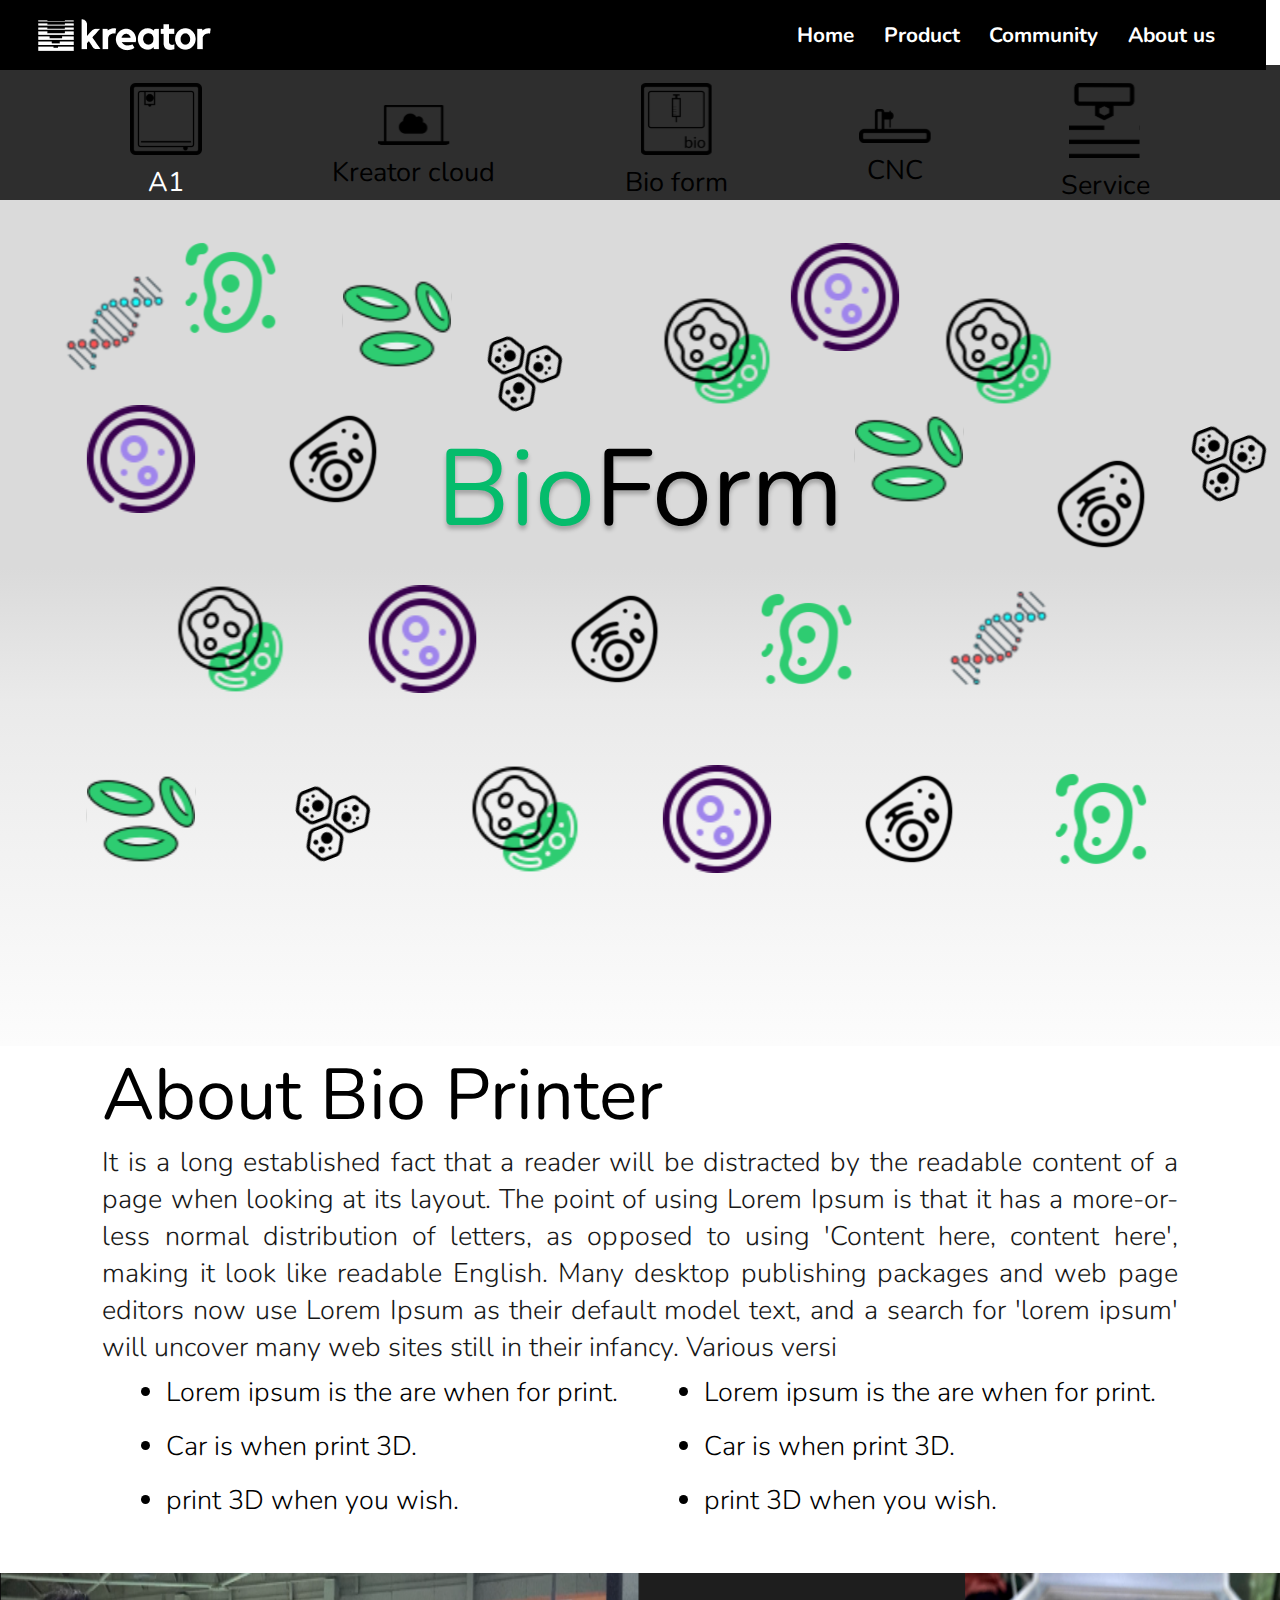
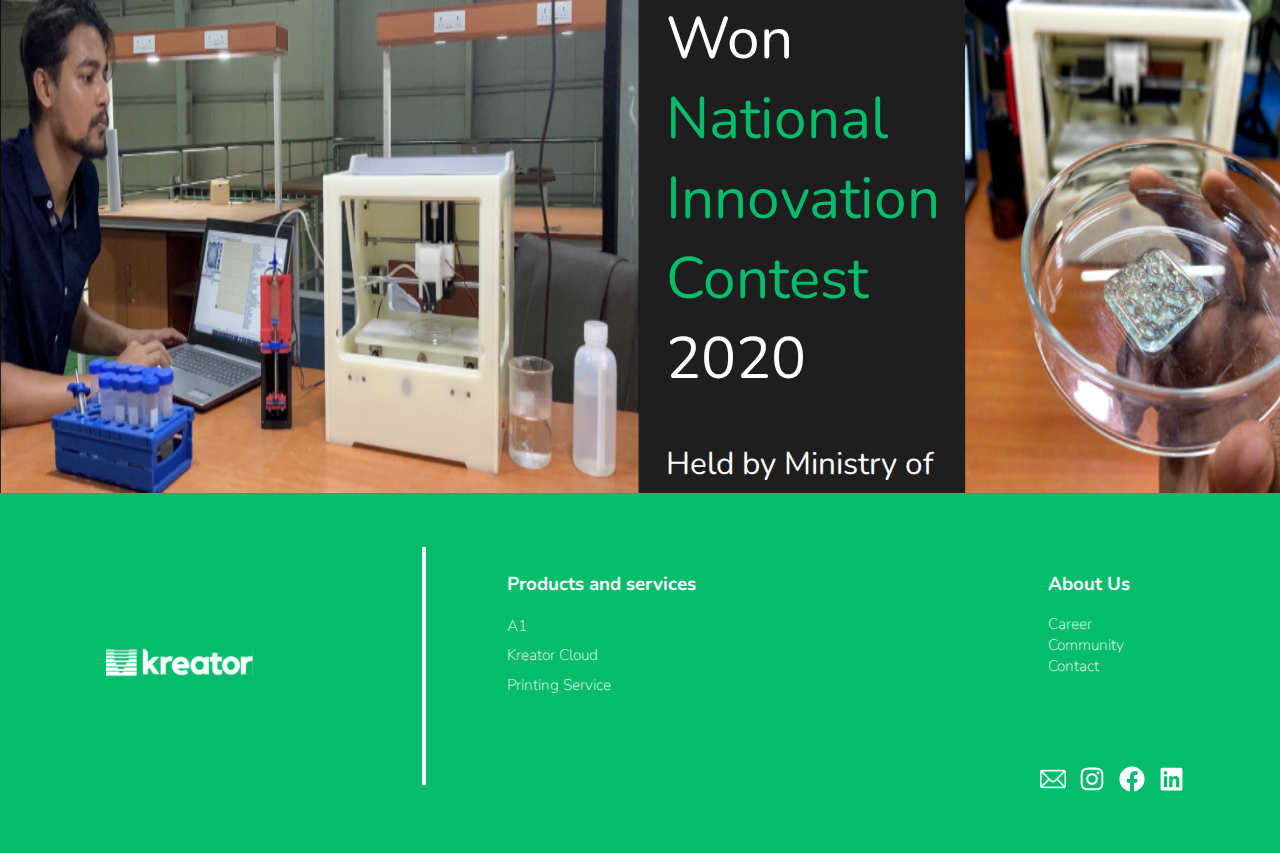
<file: bioform-page.html>
<html>
<head>
    <meta charset="UTF-8">
    <meta http-equiv="X-UA-Compatible" content="IE=edge">
    <meta name="viewport" content="width=device-width, initial-scale=1.0">
    
    <style>
        @import url("https://fonts.googleapis.com/css?family=Poppins");
    </style>
    <title>Bio Form</title>
    <script src="https://code.jquery.com/jquery-3.5.0.js"></script>
    <script>
        $(document).ready(function(){
            $('#nav_bar').load("nav-bar.html");
            $('#pro_nav').load("product-navbar.html");
            $('#footer_page').load("footer-page.html");
        });
    </script>
    <link rel="stylesheet" href="css\bioform-page.css">
</head>
<body>
        <div class="bioform-main">
            <section class="nav">
                <div id="nav_bar"></div>
            </section>
            <section>
                <div id="pro_nav"></div>
            </section>
            <div class="bioform-bg">
                <div>
                    <img src="assets/icons8-biology-64 7.svg" class=" img hover1"          style="left: 3%; top: 30%;">
                    <img src="assets/icons8-blood-cells-64 8.svg" class=" img hover3"      style="left: 25%; top: 30%;">
                    <img src="assets/icons8-body-cells-100 5.svg" class="img hover4"       style="left: 35%; top: 35%;">
                    <img src="assets/icons8-cell-64 7.svg" class="img hover2"              style="left: 50%; top: 33%;">
                    <img src="assets/icons8-cells-64 7.svg" class=" img hover3"            style="left: 60%; top: 27%;">
                    <img src="assets/icons8-eukaryotic-cells-100 3.svg" class="img hover1" style="left: 80%; top: 50%;">
                    <img src="assets/icons8-microorganisms-96 7.svg" class="img hover4"    style="left: 12%; top: 26%;">
                    <img src="assets/icons8-cell-64 7.svg" class="img hover3"              style="left: 72%; top: 33%;">
                    <img src="assets/icons8-cells-64 7.svg" class="img hover1"             style="left: 5%; top: 45%;">
                    <img src="assets/icons8-eukaryotic-cells-100 3.svg" class="img hover2" style="left: 20%; top: 45%;">
                    <img src="assets/icons8-blood-cells-64 8.svg" class=" img hover4"      style="left: 65%; top: 45%;">
                    <img src="assets/icons8-body-cells-100 5.svg" class="img hover3"       style="left: 90%; top: 45%;">
                    <img src="assets/icons8-cell-64 7.svg" class="img hover3"              style="left: 12%; top: 65%;">
                    <img src="assets/icons8-cells-64 7.svg" class=" img hover1"            style="left: 27%; top: 65%;">
                    <img src="assets/icons8-eukaryotic-cells-100 3.svg" class="img hover2" style="left: 42%; top: 65%;">
                    <img src="assets/icons8-microorganisms-96 7.svg" class="img hover4"    style="left: 57%; top: 65%;">
                    <img src="assets/icons8-biology-64 7.svg" class=" img hover3"          style="left: 72%; top: 65%;">
                    <img src="assets/icons8-blood-cells-64 8.svg" class=" img hover1"      style="left: 5%; top: 85%;">
                    <img src="assets/icons8-body-cells-100 5.svg" class="img hover4"       style="left: 20%; top: 85%;">
                    <img src="assets/icons8-cell-64 7.svg" class="img hover2"              style="left: 35%; top: 85%;">
                    <img src="assets/icons8-cells-64 7.svg" class=" img hover3"            style="left: 50%; top: 85%;">
                    <img src="assets/icons8-eukaryotic-cells-100 3.svg" class="img hover4" style="left: 65%; top: 85%;">
                    <img src="assets/icons8-microorganisms-96 7.svg" class="img hover1"    style="left: 80%; top: 85%;">
                </div>
                <div class="bioform_title">
                    <p>
                        <span class="green">Bio</span><span class="black">Form</span>
                    </p>
                </div>
            </div>
            <div class="bioform_middle_section">
                <div class="bioform_content">
                    <div class="about_bio_printer">
                        <p>About Bio Printer</p>
                    </div>
                    <div class="bioform_paragraph">
                        <p>It is a long established fact that a reader will be distracted by the readable content of a page when looking at its layout. The point of using Lorem Ipsum is that it has a more-or-less normal distribution of letters, as opposed to using 'Content here, content here', making it look like readable English. Many desktop publishing packages and web page editors now use Lorem Ipsum as their default model text, and a search for 'lorem ipsum' will uncover many web sites still in their infancy. Various versi</p>
                    </div>
                    <div class="bioform_bullet_points">
                        <div class="bioform_bullet_points_left">
                            <ul style="list-style-type:disc">
                                <li>Lorem ipsum is the are when for print.</li>
                                <li>Car is when print 3D.</li>
                                <li>print 3D when you wish.</li>
                            </ul>
                        </div>
    
                        <div class="bioform_bullet_points_right">
                            <ul style="list-style-type:disc">
                                <li>Lorem ipsum is the are when for print.</li>
                                <li>Car is when print 3D.</li>
                                <li>print 3D when you wish.</li>
                            </ul>
                        </div>
    
                    </div>
    
                </div>
            </div>
            <div class="bioform_banner">
                    <div class="bioform_banner_left_image">
                        <img src="assets/banner_left.png" alt="">
                    </div>
                    <div class="bioform_banner_text">
                        <p>
                            Won <span class="bioform_banner_text_special">National Innovation Contest</span> 2020 
                        </p>
                        <p class="bioform_banner_mini_text">
                            <br>
                            Held by Ministry of Education Goverment of India
                        </p>
                    </div>
                    <div class="bioform_banner_right_image">
                        <img src="assets/banner_right.png" alt="">
                    </div>
            </div>
            <section>
                <div id="footer_page"></div>
            </section>
            <!-- <div class="bioform_footer"></div> -->
        </div>
    </body>
</html>
</file>
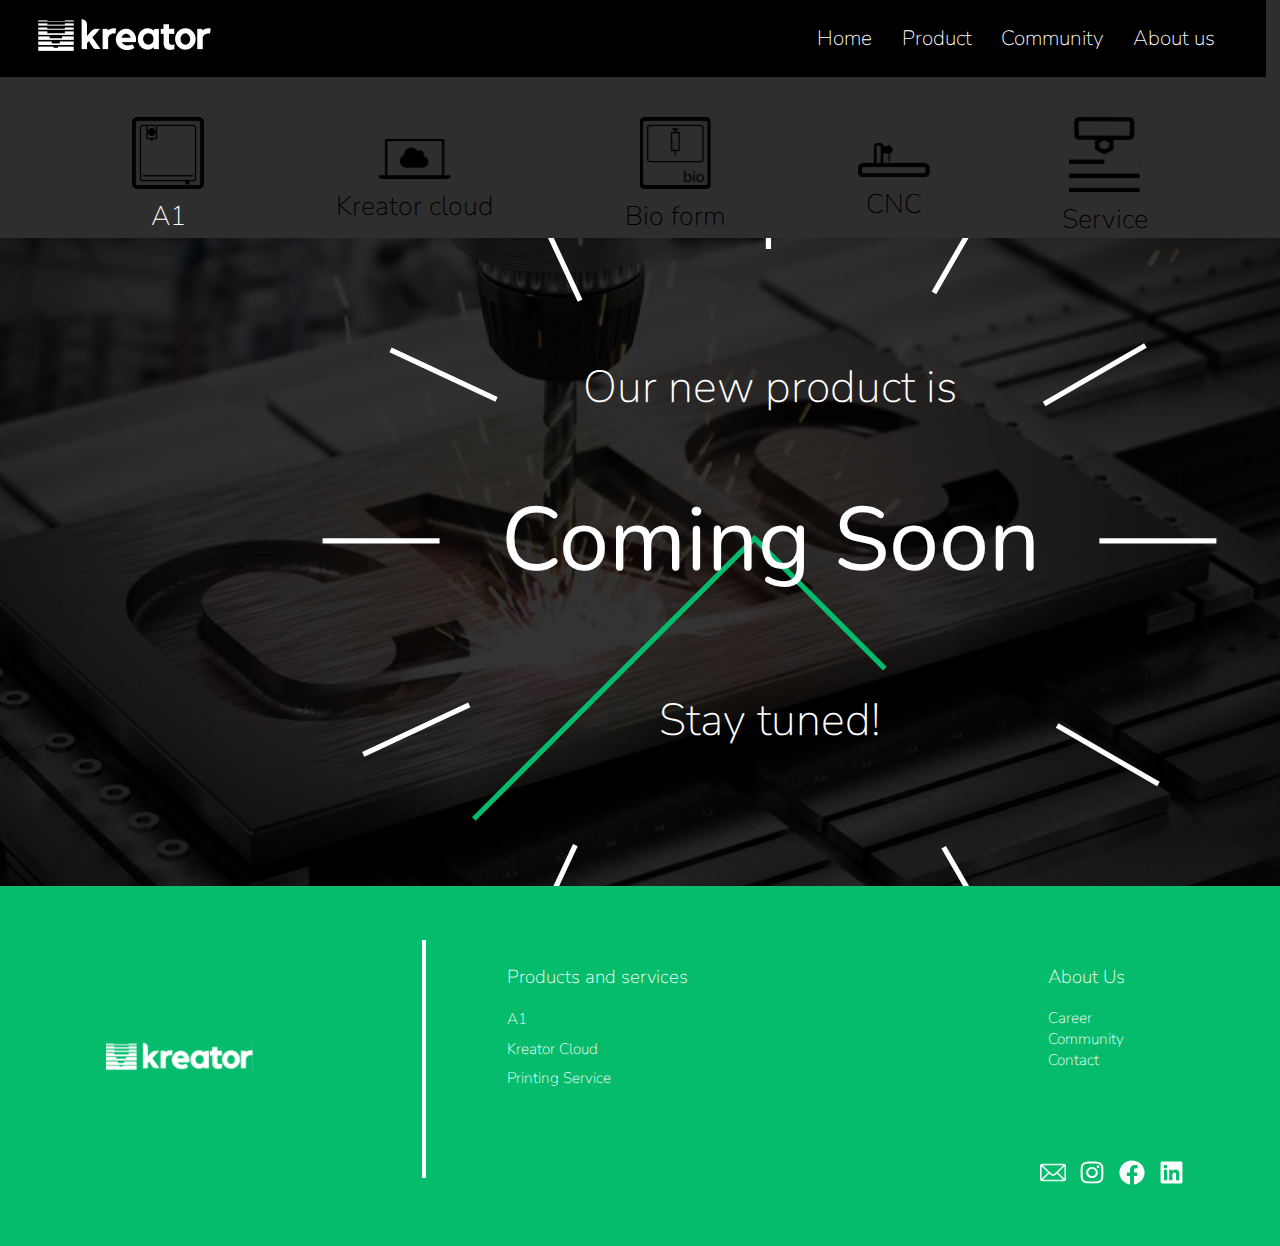
<file: cnc.html>
<!DOCTYPE html>
<html lang="en">
<head>
    <meta charset="UTF-8">
    <meta http-equiv="X-UA-Compatible" content="IE=edge">
    <meta name="viewport" content="width=device-width, initial-scale=1.0">
    <title>CNC</title>
    <script src="https://code.jquery.com/jquery-3.5.0.js"></script>
    <link rel="stylesheet" href="./css/cnc.css">
    <script>   
        $(document).ready(function () {
        
            $('#nav_bar').load("nav-bar.html");
            $('#product_navbar').load("product-navbar.html");
            $('#footer-page').load("./footer-page.html");
        
        });
        </script>
</head>
<body>
  
    <div class="CNC">
        <section>
            <div id="nav_bar" ></div>
        </section>
        <section class="pro_nav">
            <div id="product_navbar"></div>
        </section>
        <div class="CNC_background">
            <div class="CNC_coming_soon">
                <div class="CNC_clock">
                    <div class="CNC_coming_soon_text">
                        <p>Our new product is<p><br><p class="coming_soon">Coming Soon</p><br><p>Stay tuned!</p>
                    </div>
                </div>
            </div>
        </div>
        <section>
            <div id="footer-page"></div>
        </section>
    </div>
</body>
</html>
</file>
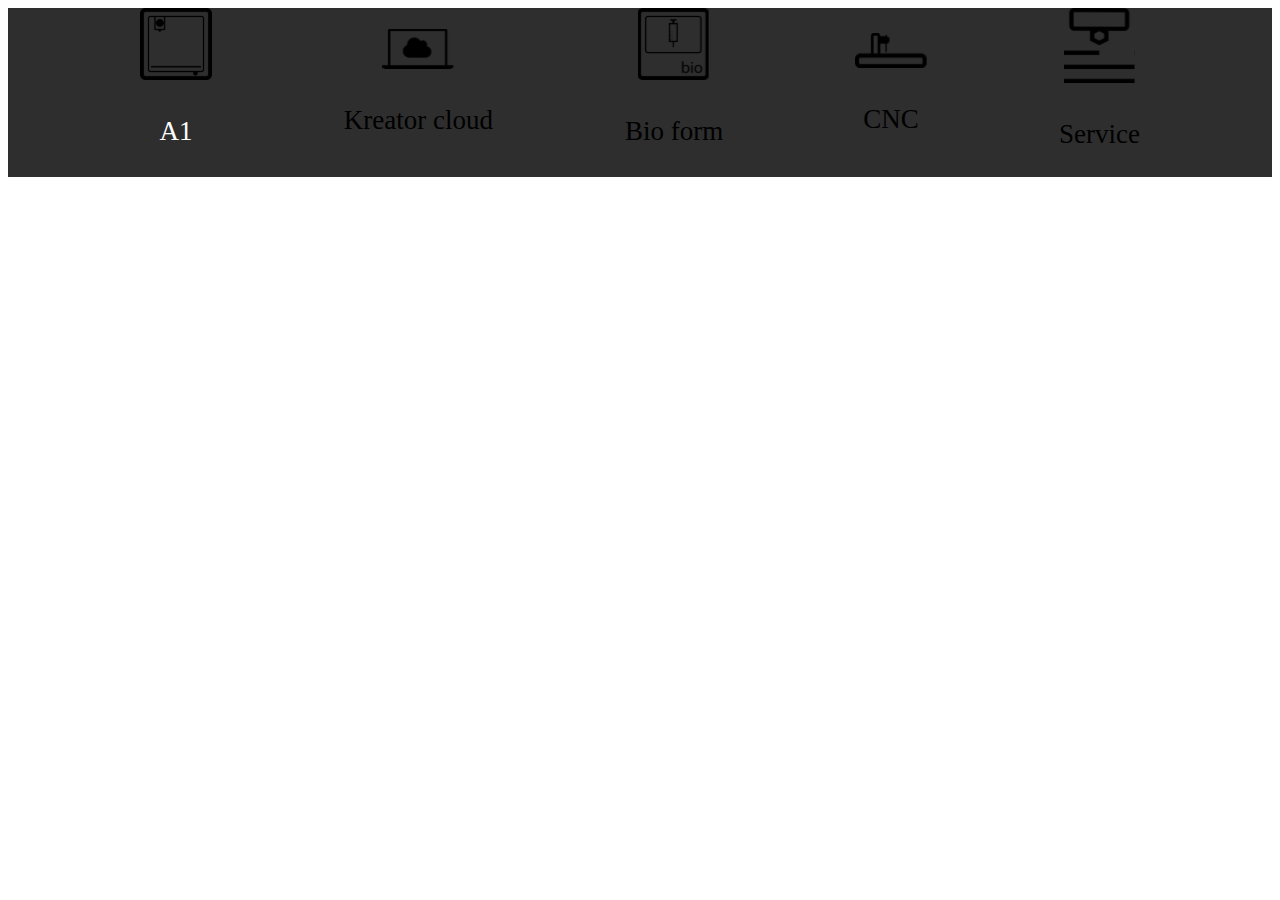
<file: product-navbar.html>
<!DOCTYPE html>
<html lang="en">
<head>
    <meta charset="UTF-8">
    <meta http-equiv="X-UA-Compatible" content="IE=edge">
    <meta name="viewport" content="width=device-width, initial-scale=1.0">
    <link rel="stylesheet" href="./css/product-navbar.css">
    <title>product nav</title>
</head>
<body>
    <div class="product_nav" id="product_nav">
        <div class="product_nav_elements">

              <a href="a1.html"><div>

                   <img src="./assets/A1-logo.svg" alt="" class="image-logo">
                   <p class="current_Product">A1</p>
              </div></a>
            <a href="cloud-main.html" class="iconcloud"><div>
                <div><img src="./assets/kreatorcloud-logo.svg" alt="" class="image-logo"></div>
                <p>Kreator cloud</p>
            </div>
            </a>
            <a href="bioform-page.html"><div>
                <img src="./assets/bioform-logo.svg" alt="" class="image-logo">
                <p>Bio form</p>
            </div> </a>
           <a href="cnc.html" class="iconcnc"> <div>
                <img src="./assets/CNC-logo.svg" alt="" class="image-logo">
                <p>CNC</p>
            </div> </a>
           <a href="service.html"> <div>
                <img src="./assets/print-service-logo.svg" alt="" class="image-logo">
                <p>Service</p>
            </div>
            </a>
        </div>
    </div>
</body>
</html>
</file>
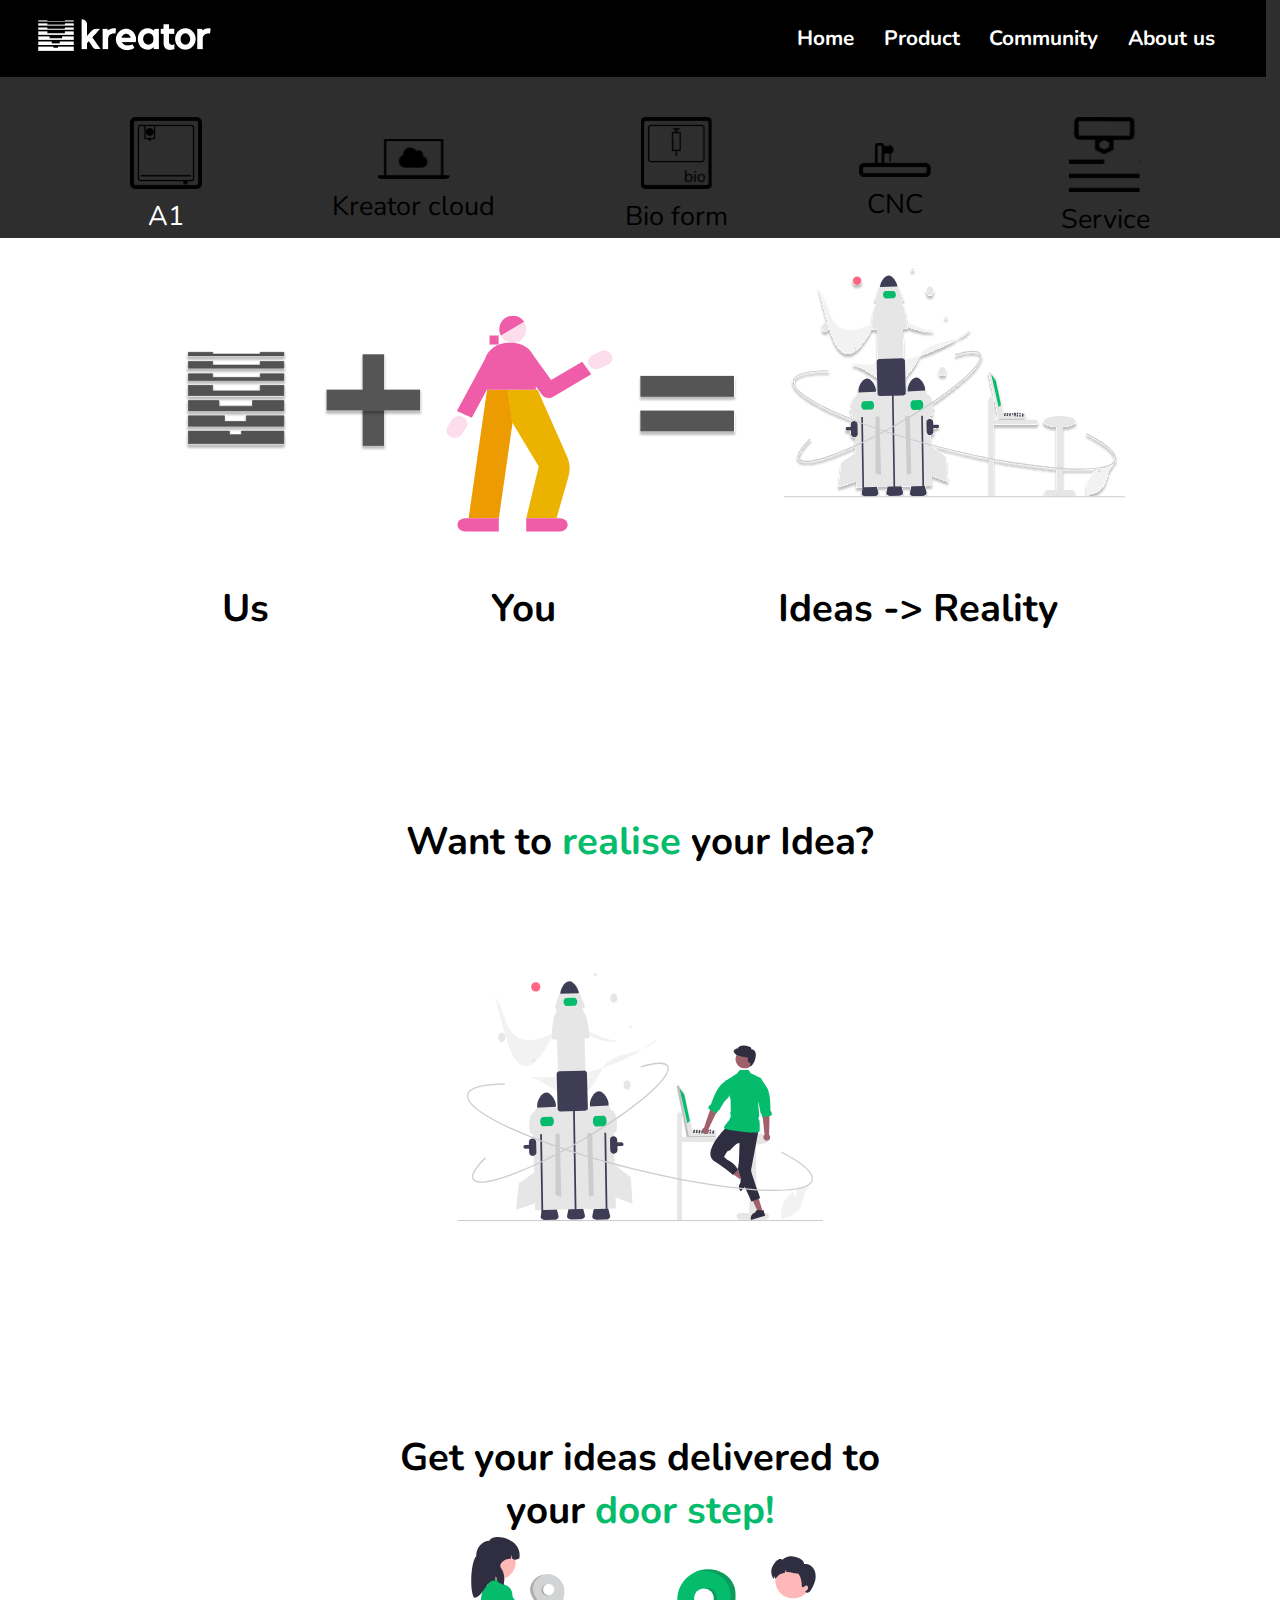
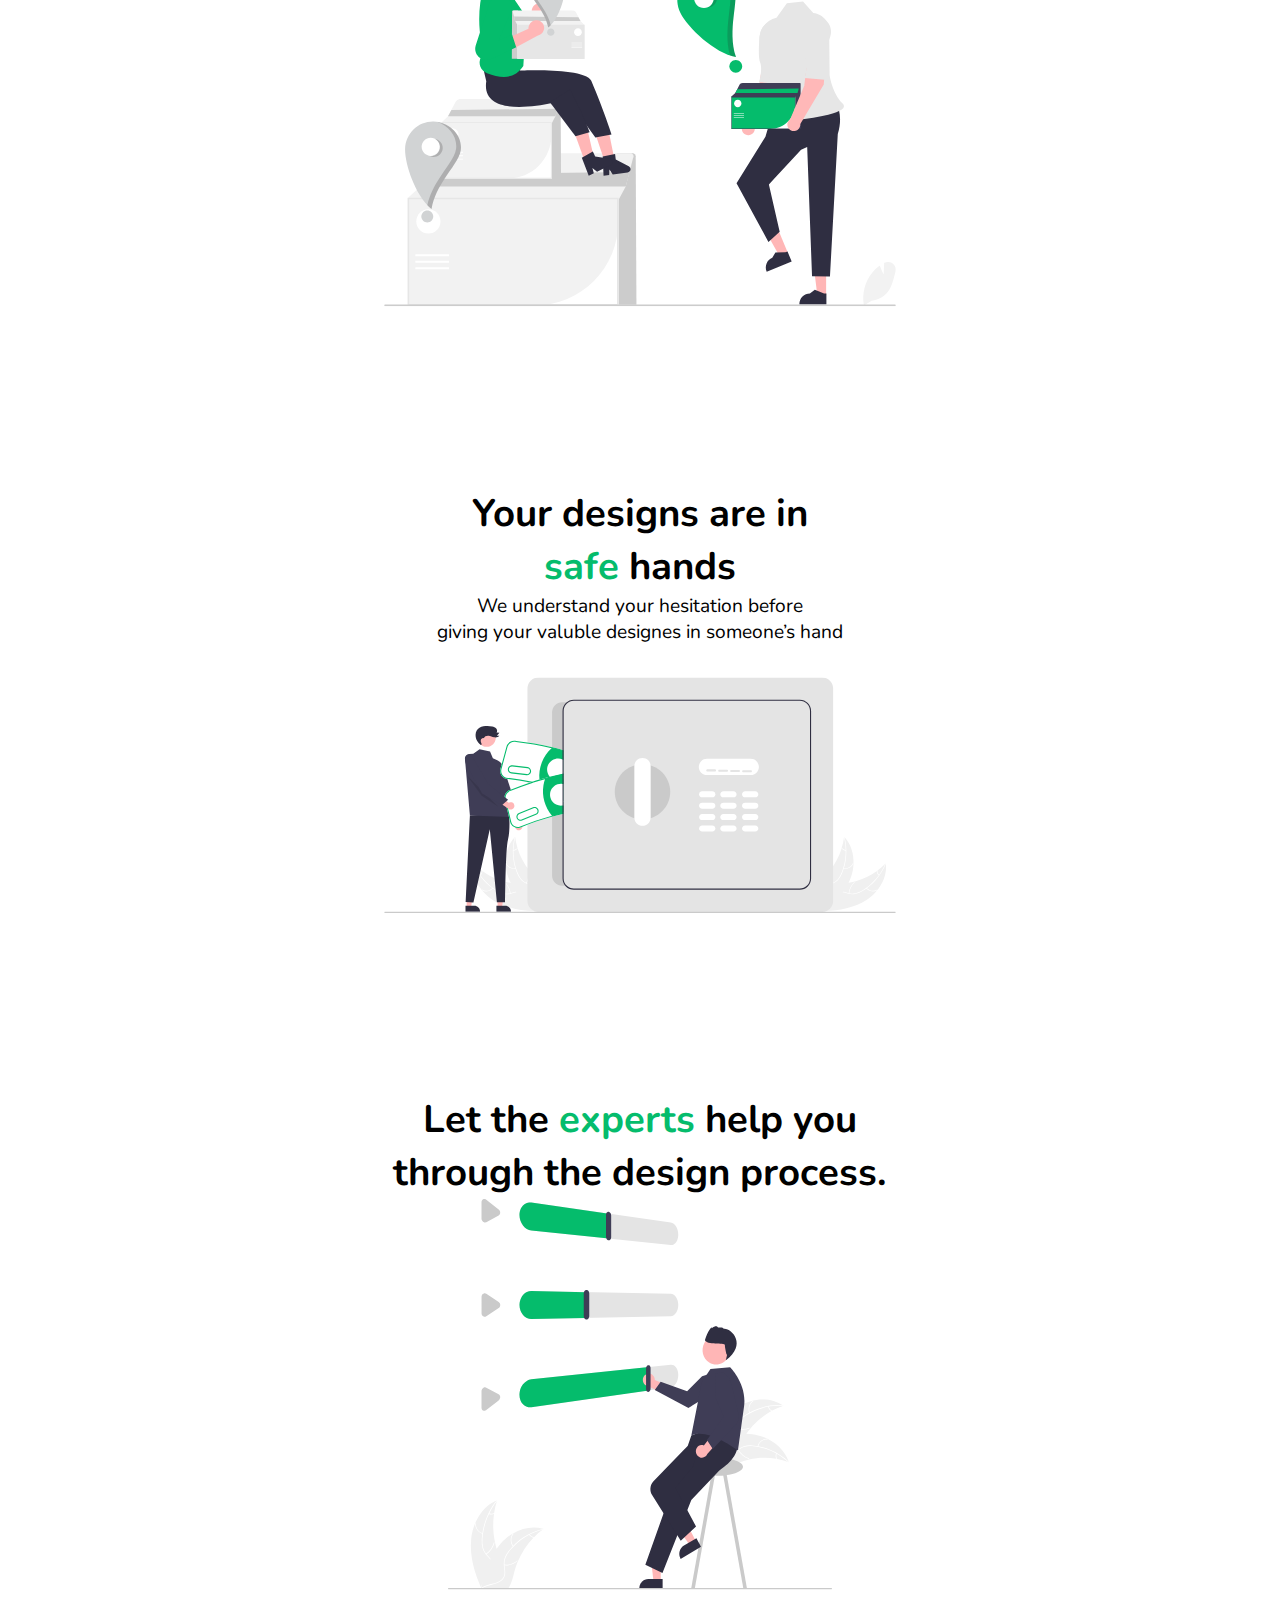
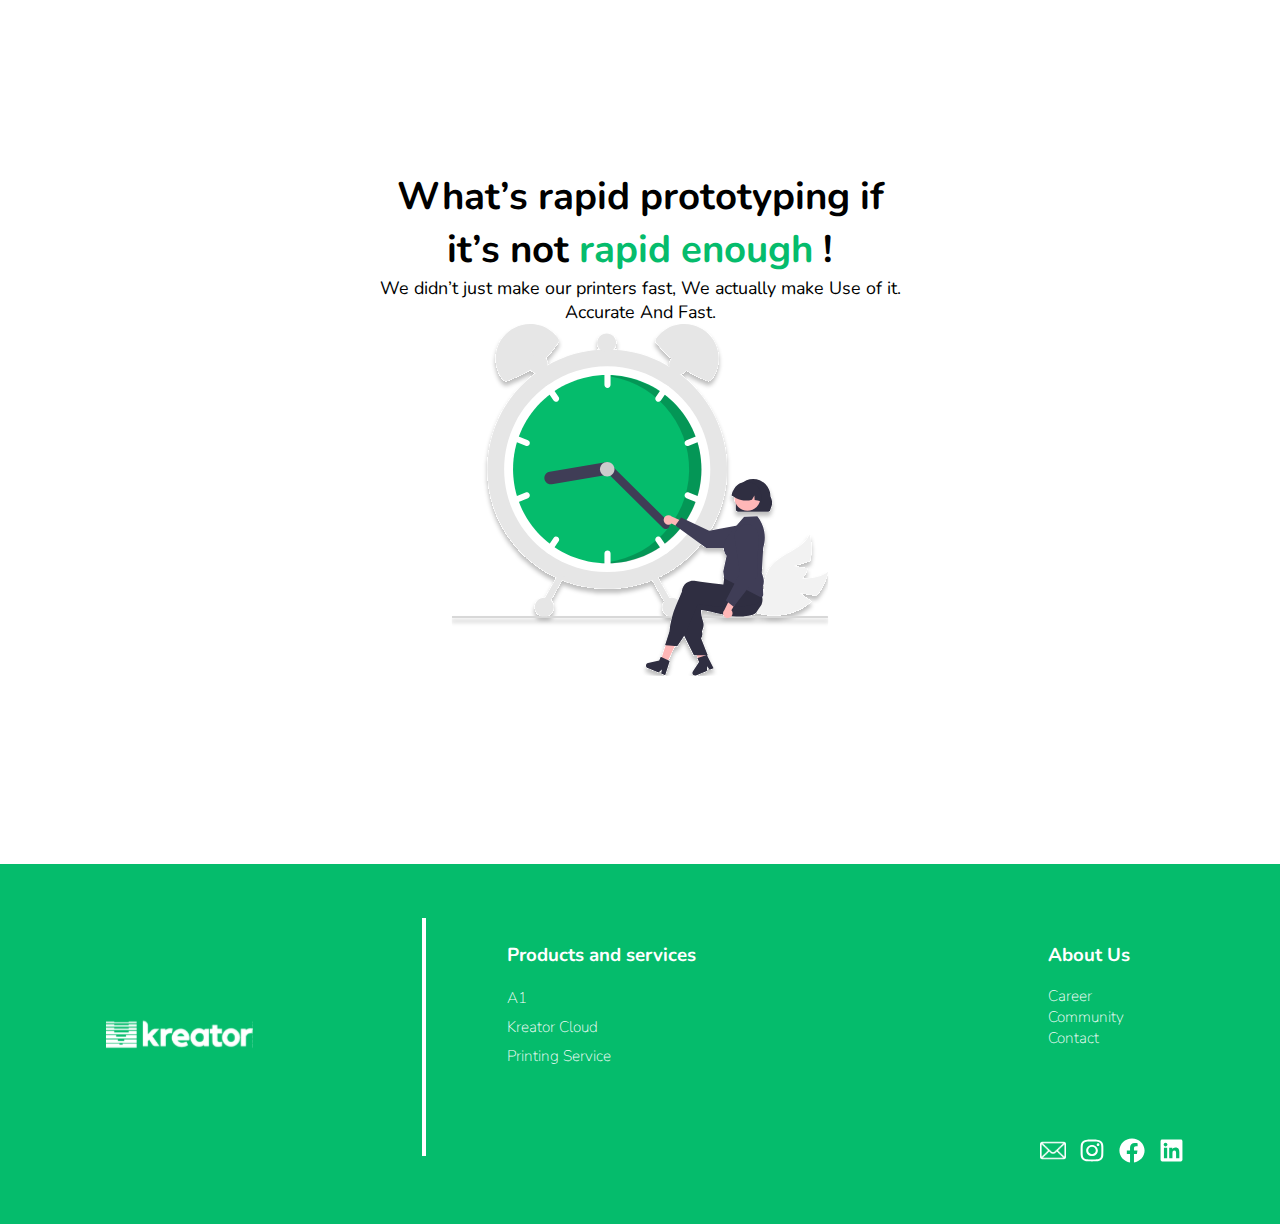
<file: service.html>
<!DOCTYPE html>
<html lang="en">
<head>
    <meta charset="UTF-8">
    <meta http-equiv="X-UA-Compatible" content="IE=edge">
    <meta name="viewport" content="width=device-width, initial-scale=1.0">
    <link rel="stylesheet" href="./css/service-page.css">
    <script src="https://code.jquery.com/jquery-3.5.0.js"></script>
    <title>Service</title>
</head>
  <script>
    $(document).ready(function () {

        $('#nav_bar').load("nav-bar.html");
        $('#product_navbar').load("product-navbar.html");
        $('#footer-page').load("./footer-page.html");

    });
</script>
<body>
       <div class="service-page">
        <section>
            <div id="nav_bar" ></div>
        </section>
        <section class="pro_nav">
            <div id="product_navbar"></div>
        </section>
             <div class="div1"> 
                <img src="assets/plus.svg" alt="" id="img1">
             </div>
             <div class='div1text'>
                <h1>Us</h1>
                <h1>You</h1>
                <h1>Ideas -> Reality</h1>
             </div>
            <div class='div2text'>
                <h1>Want to <span> realise </span>your Idea?</h1>
            </div>
             <div class="div2">
                   <img src="assets/img2.svg" alt="" id="img2">
             </div>
            <div class='div3text'>
                <h1>Get your ideas delivered to <br>
                your <span>door step!</span></h1>
            </div>
            <div class="div3">
                <img src="assets/img3.svg" alt="" id="img3">
            </div>
            <div class='div3text'>
                <h1>Your designs are in <br>
                <span>safe</span> hands </h1>

            </div>
            <div class="div4text"> 
                We understand your hesitation before <br>
                giving your valuble designes in someone’s hand 
            </div>
            <div class="div4">
                <img src="assets/img4.svg" alt="" id="img4">
            </div>
            <div class="div4text">
                <h1>
                    Let the <span>experts</span> help you <br>
                    through the design process.

                </h1>
            </div>
            <div class="div5">
                <img src="assets/img5.svg" alt="" id="img5">
            </div>
            <div class="div4text">
                <h1>
                    What’s rapid prototyping if <br>
                    it’s not <span>rapid enough</span> !
            
                </h1>
            </div>
            <div class="div5text">
            We didn’t just make our printers fast, We actually make Use of it. <br>
            Accurate And Fast.
            </div>
            <div class="div6">
                <img src="assets/img6.svg" alt="" id="img6">
            </div>
            <section>
                <!-- Footer -->
                <div id="footer-page">
                    footer finally
                </div>
            </section>
       </div>
</body>
</html>
</file>
<file: css/cnc.css>
@import url('https://fonts.googleapis.com/css2?family=Poppins:wght@300;400;500;600;700;800;900&display=swap');
*{
    margin: 0;
    padding: 0;
    font-family: 'Poppins', sans-serif;
    font-weight: 200;    
}

/* NAV BAR */
#nav_bar{
    position: relative;
    height: 10%;
    z-index: 1;
}

/* product Nav Bar */
#product_navbar{
    z-index: 2;
    top: 13vh;
    position: relative;
    width: 100%;
    /* height: 100vh; */
}
.pro_nav{
    background-color: #2e2e2e;
}

.CNC { 
    height: 100vh;
    background: url("../assets/cncbackground.png") no-repeat center center fixed; 
    -webkit-background-size: cover;
    -moz-background-size: cover;
    -o-background-size: cover;
    background-size: cover;
}
/* body .CNC{
    background: rgba(0, 0, 0, 0.8);
} */

.CNC_background{
    height: 85vh;
    background: rgba(0, 0, 0, 0.8);
    opacity: 1;
}

.CNC_coming_soon{
    padding-top: 1.25vh;
    width: 80vw;
    margin-left: 10vw;
    height: 90vh;
}

.CNC_clock{
    position: absolute;
    background-image: url("../assets/CNC_clock.svg");
    background-repeat: no-repeat;
    background-size: 100vh 100vh;
    background-position: center center;
    /* border: 1px solid red; */
    margin-top: 5vh;
    /* margin: 0 2.5vw 0 2.5vw; */
    margin-left: 15vw;
    height: 90vh;
    width: 100vh;
}

.CNC_coming_soon_text{
    /* border: 1px solid blue; */
    font-style: normal;
    font-weight: 275;
    font-size: 5vmin;
    /* line-height: 40px; */
    color: white;
    /* padding: 100px; */
    margin: 20% 0 20% 0;
    text-align: center;

}

.coming_soon{
    padding-bottom: 3vmin;
    /* line-height: 10px; */
    font-style: normal;
    font-weight: 400;
    color: white;
    font-size: 10vmin;
}
</file>
<file: css/product-navbar.css>
@import url('https://fonts.googleapis.com/css2?family=Poppins:wght@300;400;500;600;700;800;900&display=swap');
/* .product_nav{
    font-family: 'Poppins', sans-serif;
}
.image-logo:hover{
    background-color: white;
    box-shadow: #05BC6C;
}
.product_nav_elements{
    display: flex;
    justify-content:space-evenly;
    padding : 1rem;
    
}
a{
    text-decoration: none;
    color: black;
    
}
a:hover {
    color: white;
}
p{
    text-align: center;
} */


.A1_skeletopn{
    /* box-sizing: border-box; */
}

/* Product Nav Bar */

/* .product_nav {
    height: 15vmin;
} */

.product_nav .product_nav_elements {
    justify-content: space-evenly;
    display: flex;
    height: 100%;
    /* overflow: scroll; */
    background: #2E2E2E;
}

.product_nav .product_nav_elements ul {
    display: flex;
    height: 15vmin;
    justify-content: space-around;
    align-items: center;
    padding: 0;
    padding-right: 10%;
    margin: 0;
    list-style-type: none;
}

.product_nav .product_nav_elements img{
    align-items: center;
    width: 8vmin;
    display: block;
    margin-left: auto;
    margin-right: auto;
}

.product_nav .product_nav_elements .small_icon{
    width: 12vmin;
    height: auto;
    padding-bottom: 1.5vmin;
}

.product_nav .product_nav_elements p{
    text-align: center;
    color: black;
    font-size: 3vmin;
    padding-top: 1vmin;
    /* font-weight: bold; */
}

.product_nav .product_nav_elements .current_Product{
    text-align: center;
    color: white;
    /* font-weight: bold; */
}

.product_nav .product_nav_elements li {}

.product_nav .product_nav_elements a{
    /* display: block; */
    color: white;
    /* font-size: 15px; */
    text-decoration: none;
    transition: 0.3s;
}

.product_nav .product_nav_elements p:hover {
    color: rgb(135, 135, 135);
}

.iconcloud{
    padding-top: 1.7%;
}
.iconcnc{
    padding-top: 2%;
}
</file>
<file: css/service-page.css>
@import url('https://fonts.googleapis.com/css2?family=Poppins:wght@200&family=Raleway:ital,wght@0,500;1,300&family=Water+Brush&display=swap');

*{
    
    font-family: 'Poppins';
}

#nav_bar{
    position: relative;
    height: 10%;
    z-index: 1;
}


/* product Nav Bar */
#product_navbar{
    z-index: 2;
    top: 13vh;
    position: relative;
    width: 100%;
    /* height: 100vh; */
}
.pro_nav{
    background-color: #2e2e2e;
}

.service-page{
    height: auto;
    width: 100vw;
    overflow-x: hidden;
}
.div1{
    padding-top: 10vh;
    display: flex;
    justify-content: center;
}
.div2,.div3,.div4,.div5,.div6{
    display: flex;
    justify-content: center;
    padding-bottom: 20vh;
}
.div4{
    padding-top: 2rem;
}
.div1text{
    padding-bottom: 20vh;
    display: flex;
    justify-content: space-evenly;
    font-size: 1.5vmax;
    font-style: normal;
}
.div2text,.div3text,.div4text,.div4text{
    text-align: center;
    font-size: 1.5vmax;
}
.div5text{
    text-align: center;
    font-size: 1.4vmax;
}
#img1{
    width: 80%;
    align-items: center;
}
#img2{
    width: 30%;
}
#img3,#img4{
    width: 40%;
}
#img5{
    width: 30%;
}
#img6{
    width: 30%;
}
span{
    color: #05BC6C;
}
</file>
